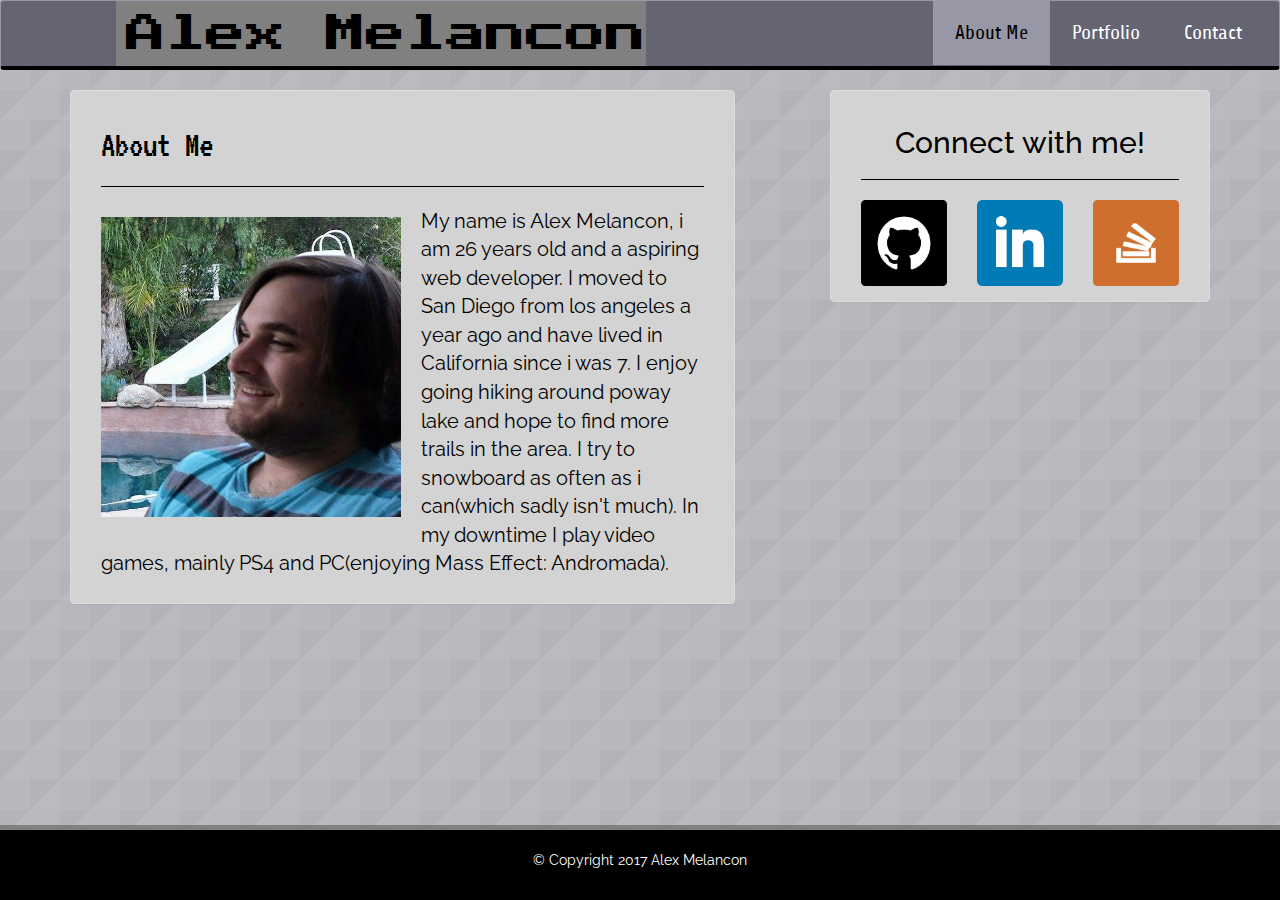
<file: index.html>
<!DOCTYPE html>
<html>
<head>
	<meta charset="utf-8">
	<title>Alex Melancon's Portfolio</title>
	<meta name="viewport" content="width=device-width, initial-scale=1">

	<link rel="stylesheet" href="https://maxcdn.bootstrapcdn.com/bootstrap/3.3.7/css/bootstrap.min.css" integrity="sha384-BVYiiSIFeK1dGmJRAkycuHAHRg32OmUcww7on3RYdg4Va+PmSTsz/K68vbdEjh4u" crossorigin="anonymous">
	<link rel="stylesheet" type="text/css" href="assets/css/style.css">
	<link href="https://fonts.googleapis.com/css?family=Press+Start+2P|Raleway|Share|VT323" rel="stylesheet">

</head>
<body>
<nav class="navbar navbar-default">
  <div class="container-fluid">
    <!-- Brand and toggle get grouped for better mobile display -->
    <div class="navbar-header">
      <button type="button" class="navbar-toggle collapsed" data-toggle="collapse" data-target="#my-nav" aria-expanded="false">
        <span class="sr-only">Toggle navigation</span>
        <span class="icon-bar"></span>
        <span class="icon-bar"></span>
        <span class="icon-bar"></span>
      </button>
      <a class="navbar-brand" id="logo" href="index.html">Alex Melancon</a>
    </div>

    <!-- Collect the nav links, forms, and other content for toggling -->
    <div class="collapse navbar-collapse" id="my-nav">
      <ul class="nav navbar-nav navbar-right">
        <li class="active"><a href="index.html">About Me <span class="sr-only">(current)</span></a></li>
        <li><a href="portfolio.html">Portfolio</a></li>
        <li><a href="contact.html">Contact</a></li>
      </ul>
    </div><!-- /.navbar-collapse -->
  </div><!-- /.container-fluid -->
</nav>
<div class="container">
	<article class="col-md-7 panel panel-default panel-style">
		<div class="panel-body">
			<h1>About Me</h1>
			<hr>
     			<img src="assets/images/alex.jpg" class="pull-left" id="img-me" alt="a picture of me">
			<p class="about-text">My name is Alex Melancon, i am 26 years old and a aspiring web developer.
			I moved to San Diego from los angeles a year ago and have lived in California since i was 7.
			I enjoy going hiking around poway lake and hope to find more trails in the area. I try to snowboard as often as i can(which sadly isn't much). In my downtime I play video games, mainly PS4 and PC(enjoying Mass Effect: Andromada).</p>
			
		</div>

		
	</article>
	<aside class="col-md-4 col-md-offset-1 panel panel-default panel-style">
		<div class="panel-body contact">
			<h2>Connect with me!</h2>
			<hr>
			<div class="img-center row">
				<a class="col-xs-4" href="https://github.com/hockey4life63" target="_blank"><img src="assets/images/github.png" class="img-responsive"></a>
				<a class="col-xs-4" href="https://www.linkedin.com/in/alex-melancon-52b3a3133/" target="_blank"><img src="assets/images/linkedin.png" class="img-responsive"></a>
				<a class="col-xs-4" href="https://stackoverflow.com/users/7537484/alex-melancon" target="_blank"><img src="assets/images/stackoverflow.png" class="img-responsive"></a>
			</div>
		</div>
	</aside>
	
	</div>
	<footer class="footer navbar-fixed-bottom foot-style">
		<div class="container">
		<p> &copy; Copyright 2017 Alex Melancon</p>
			
		</div>
		
	</footer>



	<script src="https://ajax.googleapis.com/ajax/libs/jquery/1.12.4/jquery.min.js"></script>

	<script src="https://maxcdn.bootstrapcdn.com/bootstrap/3.3.7/js/bootstrap.min.js" integrity="sha384-Tc5IQib027qvyjSMfHjOMaLkfuWVxZxUPnCJA7l2mCWNIpG9mGCD8wGNIcPD7Txa" crossorigin="anonymous"></script>
</body>
    

</html>
</file>
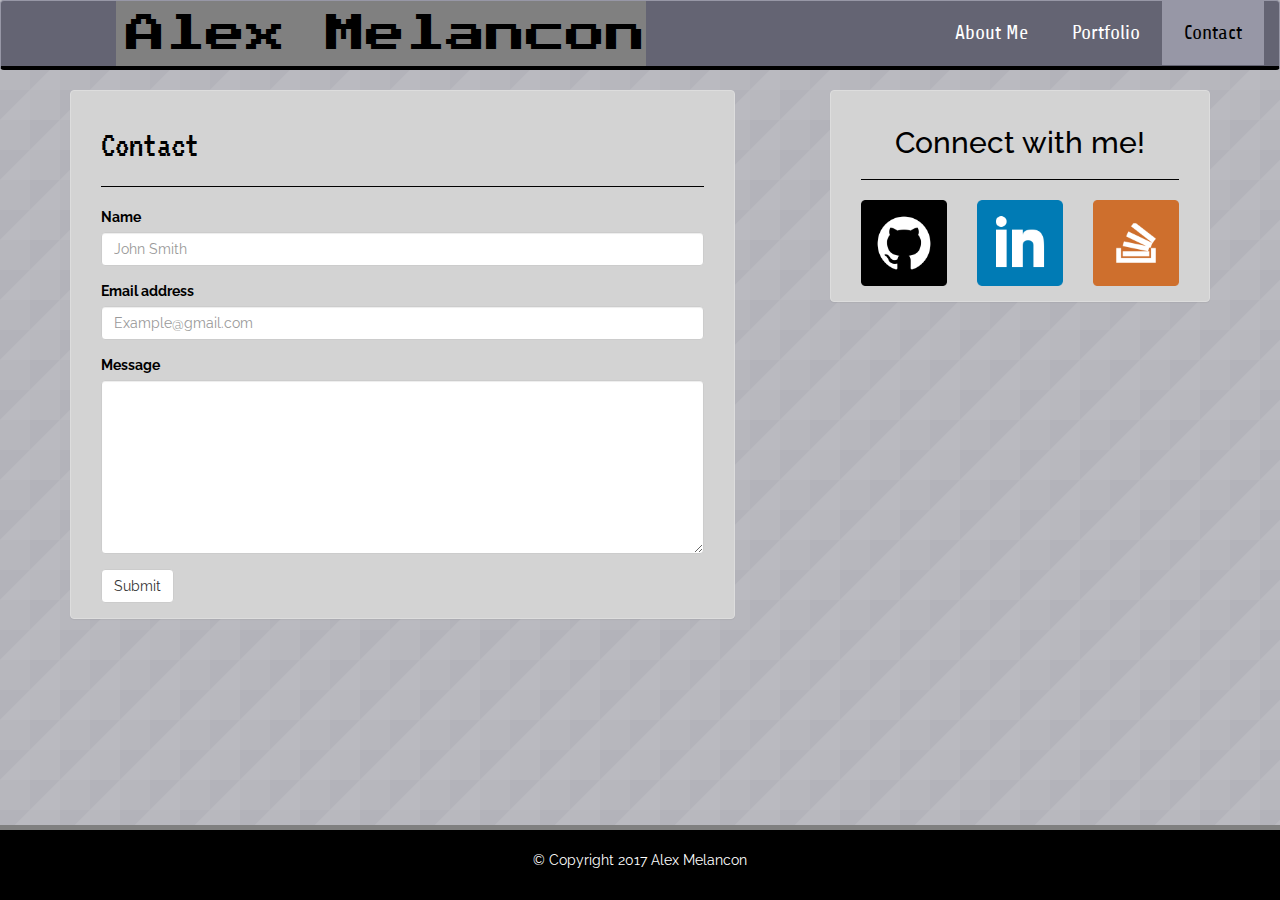
<file: contact.html>
<!DOCTYPE html>
<html>
<head>
	<meta charset="utf-8">
	<title>Alex Melancon's Portfolio</title>
	<meta name="viewport" content="width=device-width, initial-scale=1">

	<link rel="stylesheet" href="https://maxcdn.bootstrapcdn.com/bootstrap/3.3.7/css/bootstrap.min.css" integrity="sha384-BVYiiSIFeK1dGmJRAkycuHAHRg32OmUcww7on3RYdg4Va+PmSTsz/K68vbdEjh4u" crossorigin="anonymous">
	<link rel="stylesheet" type="text/css" href="assets/css/style.css">
	<link href="https://fonts.googleapis.com/css?family=Press+Start+2P|Raleway|Share|VT323" rel="stylesheet">

</head>
<body>
<nav class="navbar navbar-default">
  <div class="container-fluid">
    <!-- Brand and toggle get grouped for better mobile display -->
    <div class="navbar-header">
      <button type="button" class="navbar-toggle collapsed" data-toggle="collapse" data-target="#my-nav" aria-expanded="false">
        <span class="sr-only">Toggle navigation</span>
        <span class="icon-bar"></span>
        <span class="icon-bar"></span>
        <span class="icon-bar"></span>
      </button>
      <a class="navbar-brand" id="logo" href="index.html">Alex Melancon</a>
    </div>

    <!-- Collect the nav links, forms, and other content for toggling -->
    <div class="collapse navbar-collapse" id="my-nav">
      <ul class="nav navbar-nav navbar-right">
        <li><a href="index.html">About Me</a></li>
        <li><a href="portfolio.html">Portfolio</a></li>
        <li class="active"><a href="#">Contact<span class="sr-only">(current)</span></a></li>
      </ul>
    </div><!-- /.navbar-collapse -->
  </div><!-- /.container-fluid -->
</nav>
<div class="container">
	<article class="col-md-7 panel panel-default panel-style">
		<div class="panel-body">
			<h1>Contact</h1>
			<hr>
     			<form>
     				
  					<div class="form-group">
					    <label for="inputName">Name</label>
					    <input type="name" class="form-control" id="inputName" placeholder="John Smith">
  					</div>
  					<div class="form-group">
					    <label for="exampleInputEmail1">Email address</label>
					    <input type="email" class="form-control" id="exampleInputEmail1" placeholder="Example@gmail.com">
  					</div>
  					<div class="form-group">
  					<label for="message">Message</label>
  					<textarea class="form-control" rows="8" id="message"></textarea>	
  					</div>
  					<button type="submit" class="btn btn-default">Submit</button>
     			</form>
			
		</div>

		
	</article>
	<aside class="col-md-4 col-md-offset-1 panel panel-default panel-style">
		<div class="panel-body contact">
			<h2>Connect with me!</h2>
			<hr>
			<div class="img-center row">
				<a class="col-sm-4" href="https://github.com/hockey4life63" target="_blank"><img src="assets/images/github.png" class="img-responsive"></a>
				<a class="col-sm-4" href="https://www.linkedin.com/in/alex-melancon-52b3a3133/" target="_blank"><img src="assets/images/linkedin.png" class="img-responsive"></a>
				<a class="col-sm-4" href="https://stackoverflow.com/users/7537484/alex-melancon" target="_blank"><img src="assets/images/stackoverflow.png" class="img-responsive"></a>
			</div>
		</div>
	</aside>
	
	</div>
	<footer class="footer navbar-fixed-bottom foot-style">
		<div class="container">
		<p> &copy; Copyright 2017 Alex Melancon</p>
			
		</div>
		
	</footer>



	<script src="https://ajax.googleapis.com/ajax/libs/jquery/1.12.4/jquery.min.js"></script>

	<script src="https://maxcdn.bootstrapcdn.com/bootstrap/3.3.7/js/bootstrap.min.js" integrity="sha384-Tc5IQib027qvyjSMfHjOMaLkfuWVxZxUPnCJA7l2mCWNIpG9mGCD8wGNIcPD7Txa" crossorigin="anonymous"></script>
</body>
    

</html>
</file>
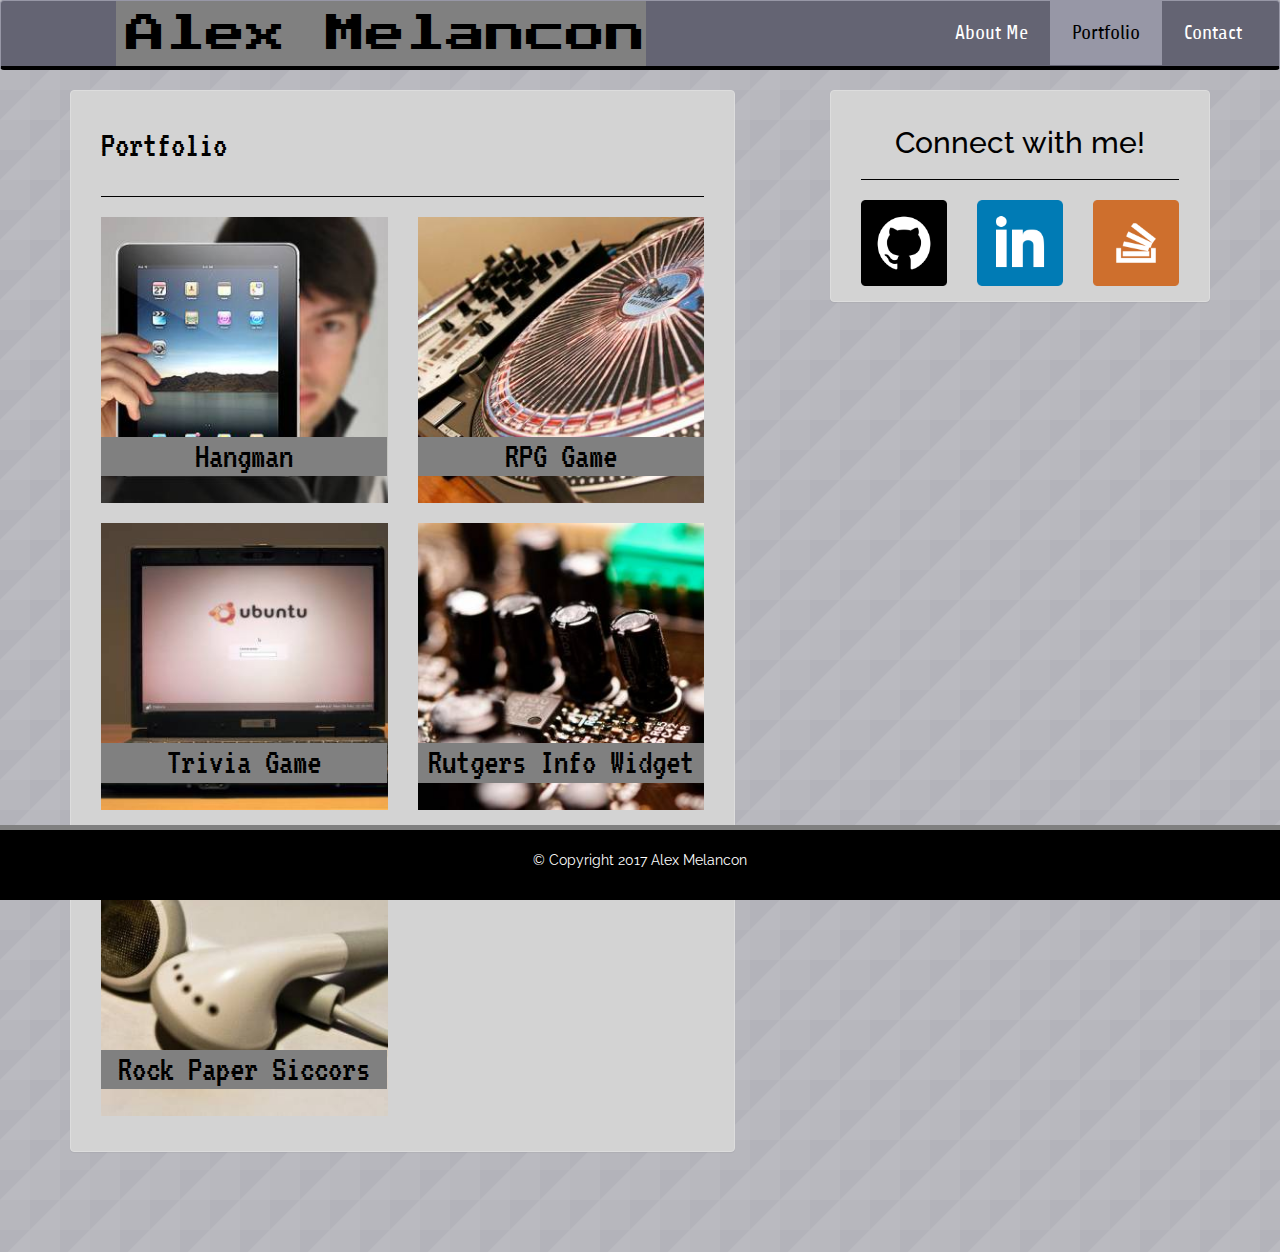
<file: portfolio.html>
<!DOCTYPE html>
<html>
<head>
	<meta charset="utf-8">
	<title>Alex Melancon's Portfolio</title>
	<meta name="viewport" content="width=device-width, initial-scale=1">

	<link rel="stylesheet" href="https://maxcdn.bootstrapcdn.com/bootstrap/3.3.7/css/bootstrap.min.css" integrity="sha384-BVYiiSIFeK1dGmJRAkycuHAHRg32OmUcww7on3RYdg4Va+PmSTsz/K68vbdEjh4u" crossorigin="anonymous">
	<link rel="stylesheet" type="text/css" href="assets/css/style.css">
	<link href="https://fonts.googleapis.com/css?family=Press+Start+2P|Raleway|Share|VT323" rel="stylesheet">

</head>
<body>
<nav class="navbar navbar-default">
  <div class="container-fluid">
    <!-- Brand and toggle get grouped for better mobile display -->
    <div class="navbar-header">
      <button type="button" class="navbar-toggle collapsed" data-toggle="collapse" data-target="#my-nav" aria-expanded="false">
        <span class="sr-only">Toggle navigation</span>
        <span class="icon-bar"></span>
        <span class="icon-bar"></span>
        <span class="icon-bar"></span>
      </button>
      <a class="navbar-brand" id="logo" href="index.html">Alex Melancon</a>
    </div>

    <!-- Collect the nav links, forms, and other content for toggling -->
    <div class="collapse navbar-collapse" id="my-nav">
      <ul class="nav navbar-nav navbar-right">
        <li><a href="index.html">About Me</a></li>
        <li  class="active"><a href="portfolio.html">Portfolio<span class="sr-only">(current)</span></a></li>
        <li><a href="contact.html">Contact</a></li>
      </ul>
    </div><!-- /.navbar-collapse -->
  </div><!-- /.container-fluid -->
</nav>
<div class="container">
	<article class="col-lg-7 panel panel-default panel-style portfolio-panel">
		<div class="panel-body">
			<div id="type"><h1 >Portfolio</h1></div>
			<hr>
			<div class="row thumbnail-row">
				<div class="col-lg-6 col-md-12">
					<a href="#"><h1 class="thumbnail-banner"> Hangman</h1></a>
					<img src="assets/images/tech1.jpg" class="img-responsive">
				</div>
				<div class="col-lg-6 col-md-12">
					<a href="#"><h1 class="thumbnail-banner">RPG Game</h1></a>
					<img src="assets/images/tech2.jpg" class="img-responsive">
				</div>
			</div>
			<div class="row thumbnail-row">
				<div class="col-lg-6">
					<a href="#"><h1 class="thumbnail-banner">Trivia Game</h1></a>
					<img src="assets/images/tech3.jpg" class="img-responsive">
				</div>
				<div class="col-lg-6">
					<a href="#"><h1 class="thumbnail-banner">Rutgers Info Widget</h1></a>
					<img src="assets/images/tech4.jpg" class="img-responsive">
				</div>
			</div>
			<div class="row thumbnail-row">
				<div class="col-lg-6">
					<a href="#"><h1 class="thumbnail-banner">Rock Paper Siccors</h1></a>
					<img src="assets/images/tech5.jpg" class="img-responsive">
				</div>
			</div>
		</div>

		
	</article>
	<aside class="col-lg-4 col-lg-offset-1 panel panel-default panel-style">
		<div class="panel-body contact">
			<h2>Connect with me!</h2>
			<hr>
			<div class="img-center row">
				<a class="col-sm-4" href="https://github.com/hockey4life63" target="_blank"><img src="assets/images/github.png" class="img-responsive"></a>
				<a class="col-sm-4" href="https://www.linkedin.com/in/alex-melancon-52b3a3133/" target="_blank"><img src="assets/images/linkedin.png" class="img-responsive"></a>
				<a class="col-sm-4" href="https://stackoverflow.com/users/7537484/alex-melancon" target="_blank"><img src="assets/images/stackoverflow.png" class="img-responsive"></a>
			</div>
		</div>
	</aside>
	
	</div>
	<footer class="footer navbar-fixed-bottom foot-style">
		<div class="container">
		<p> &copy; Copyright 2017 Alex Melancon</p>
			
		</div>
		
	</footer>



	<script src="https://ajax.googleapis.com/ajax/libs/jquery/1.12.4/jquery.min.js"></script>

	<script src="https://maxcdn.bootstrapcdn.com/bootstrap/3.3.7/js/bootstrap.min.js" integrity="sha384-Tc5IQib027qvyjSMfHjOMaLkfuWVxZxUPnCJA7l2mCWNIpG9mGCD8wGNIcPD7Txa" crossorigin="anonymous"></script>
</body>
    

</html>
</file>
<file: assets/css/style.css>
html, body{
	background-image: url(../images/triangular.png);	
	background-repeat: repeat;
  font-family: 'Raleway', sans-serif;

}
/*navbar color settings*/
.navbar-default {
  background-color: #646473;
  border-color: #9797a6;
  font-family: 'Share', cursive;

}
.navbar-default .navbar-brand {
  color: #ffffff;
}
.navbar-default .navbar-brand:hover,
.navbar-default .navbar-brand:focus {
  color: #000000;
}
.navbar-default .navbar-text {
  color: #ffffff;
}
.navbar-default .navbar-nav > li > a {
  color: #ffffff;
}
.navbar-default .navbar-nav > li > a:hover,
.navbar-default .navbar-nav > li > a:focus {
  color: #000000;
}
.navbar-default .navbar-nav > .active > a,
.navbar-default .navbar-nav > .active > a:hover,
.navbar-default .navbar-nav > .active > a:focus {
  color: #000000;
  background-color: #9797a6;
}
.navbar-default .navbar-nav > .open > a,
.navbar-default .navbar-nav > .open > a:hover,
.navbar-default .navbar-nav > .open > a:focus {
  color: #000000;
  background-color: #9797a6;
}
.navbar-default .navbar-toggle {
  border-color: #9797a6;
}
.navbar-default .navbar-toggle:hover,
.navbar-default .navbar-toggle:focus {
  background-color: #9797a6;
}
.navbar-default .navbar-toggle .icon-bar {
  background-color: #ffffff;
}
.navbar-default .navbar-collapse,
.navbar-default .navbar-form {
  border-color: #ffffff;
}
.navbar-default .navbar-link {
  color: #ffffff;
}
.navbar-default .navbar-link:hover {
  color: #000000;
}

@media (max-width: 767px) {
  .navbar-default .navbar-nav .open .dropdown-menu > li > a {
    color: #ffffff;
  }
  .navbar-default .navbar-nav .open .dropdown-menu > li > a:hover,
  .navbar-default .navbar-nav .open .dropdown-menu > li > a:focus {
    color: #000000;
  }
  .navbar-default .navbar-nav .open .dropdown-menu > .active > a,
  .navbar-default .navbar-nav .open .dropdown-menu > .active > a:hover,
  .navbar-default .navbar-nav .open .dropdown-menu > .active > a:focus {
    color: #000000;
    background-color: #9797a6;
  }
}
.navbar .navbar-header>.navbar-brand{
	background: gray;
  margin-left: 100px;
  font-size: 40px;
  color: black;
  font-family: 'Press Start 2P', cursive;
  padding: 23px 0 42px 10px;

}
.navbar{
  border-bottom: 4px solid black;
}
/*panel styles*/
#img-me{
	width: 300px;
	margin:10px 20px 10px 0;
}
.panel-style{
	background-color: lightgray;
	color: black;
  margin-bottom: 100px;
}
.foot-style{
	background-color: black;
    color: white;
    text-align: center;
    padding: 20px;
    border-top: 5px solid gray;
}
hr{
	border-color: black;
}
.portfolio-panel{
	margin-bottom: 100px;
}
.contact h2{
	text-align: center;
}
.about-text{
  font-size: 20px;
}
/*portfolio style*/
.thumbnail-row{
	margin-bottom: 20px;
}
.thumbnail-row img{
	padding: 0;
}
.thumbnail-banner{
  position: absolute;
  width: 90.5%;
	top: 200px;
	background-color: gray;
	z-index: 500;
	text-align: center;
}
.thumbnail-text{
  margin-top: -60px;
}
a{
  color: black;
  text-decoration: none;
}
.img-center img{
/*  height: 85px;*/
}
.small-text{
  font-size: 30px;
}
h1{
  font-family: 'VT323', monospace;
}
.navbar-nav>li>a{
  font-size: 20px;
  padding: 22px;
}
/*animation main logo*/
#logo{
  animation-name: main-logo;
  animation-duration: 2.5s;
  -webkit-animation-name: main-logo;
  -webkit-animation-duration: 2.5s;
}
@keyframes main-logo {
  from{ margin-left: -315px; }
  to{ margin-left: 100px; }
}
/*portfolio title animation*/
#type{
  width: 140px;
  overflow: hidden;
  animation:type 3s steps(10);
/*  border-right: 5px solid black;*/
}

@keyframes type{
  from{width: 0;}
  to{width: 145px;}
}
</file>
